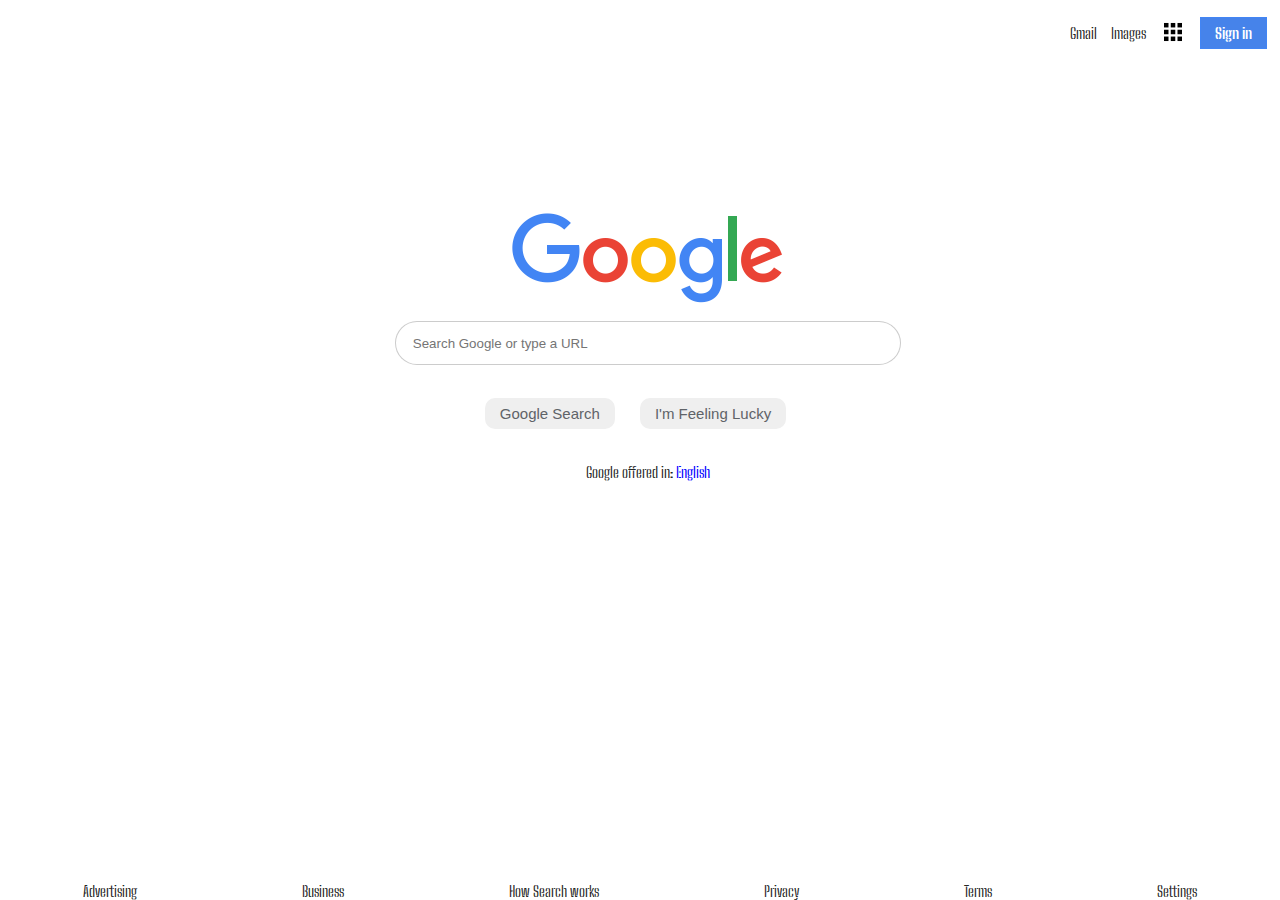
<file: googleHomePage/index.html>
<!DOCTYPE html>
<html lang="en">
<head>
    <meta charset="UTF-8">
    <meta name="viewport" content="width=device-width, initial-scale=1.0">
    <meta http-equiv="X-UA-Compatible" content="ie=edge">
    <link href="https://fonts.googleapis.com/css2?family=Big+Shoulders+Stencil+Text:wght@600&display=swap" rel="stylesheet">
    <link rel="stylesheet" href="style.css">
    <title>Google</title>
</head>
<body>
    <div id="nav">
        <a></a>
        <a href="#" id="gmail">Gmail</a>
        <a href="#" id="image">Images</a>
        <a href="#" id="menu"><img src="menu.png" height="30px" width="30px"></a>
        <a href="#" id="sign-in">Sign in</a>
    </div>
    <div id="main">
        <a href="#" id="logo"><img src="logo.png"></a>
        <input type="text" id="search" placeholder="    Search Google or type a URL">
        <div id="moreinfo">
            <button id="google-search-btn">Google Search</button><button id="random-search-btn">I'm Feeling Lucky</button>
        </div>
        <p id="google-text">Google offered in: <a href="#" id="English">English</a></p>
    </div>
    <div id="footer">
        <a href="#" id="advertising">Advertising</a>
        <a href="#" id="business">Business</a>
        <a href="#" id="hsw">How Search works</a>
        <a href="#" id="privacy">Privacy</a>
        <a href="#" id="terms">Terms</a>
        <a href="#" id="settings">Settings</a>
    </div>
</body>
</html>
</file>
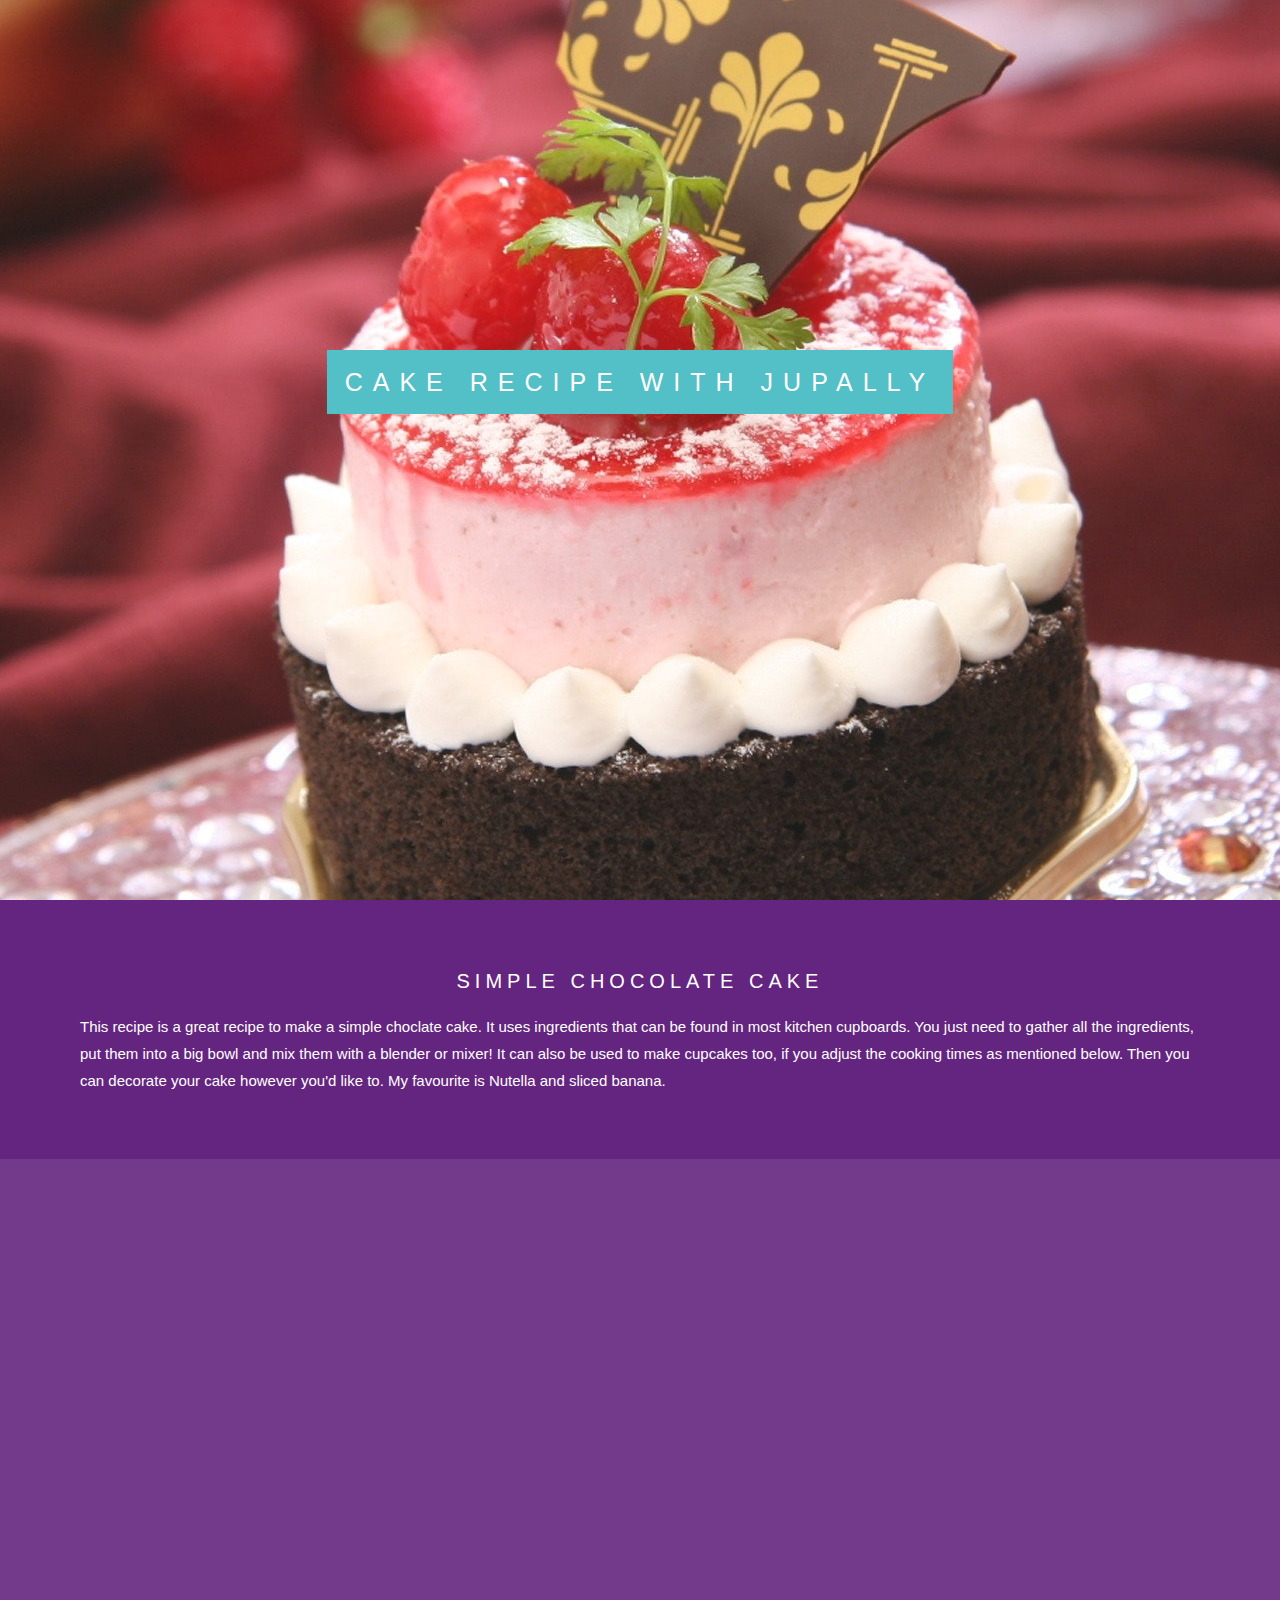
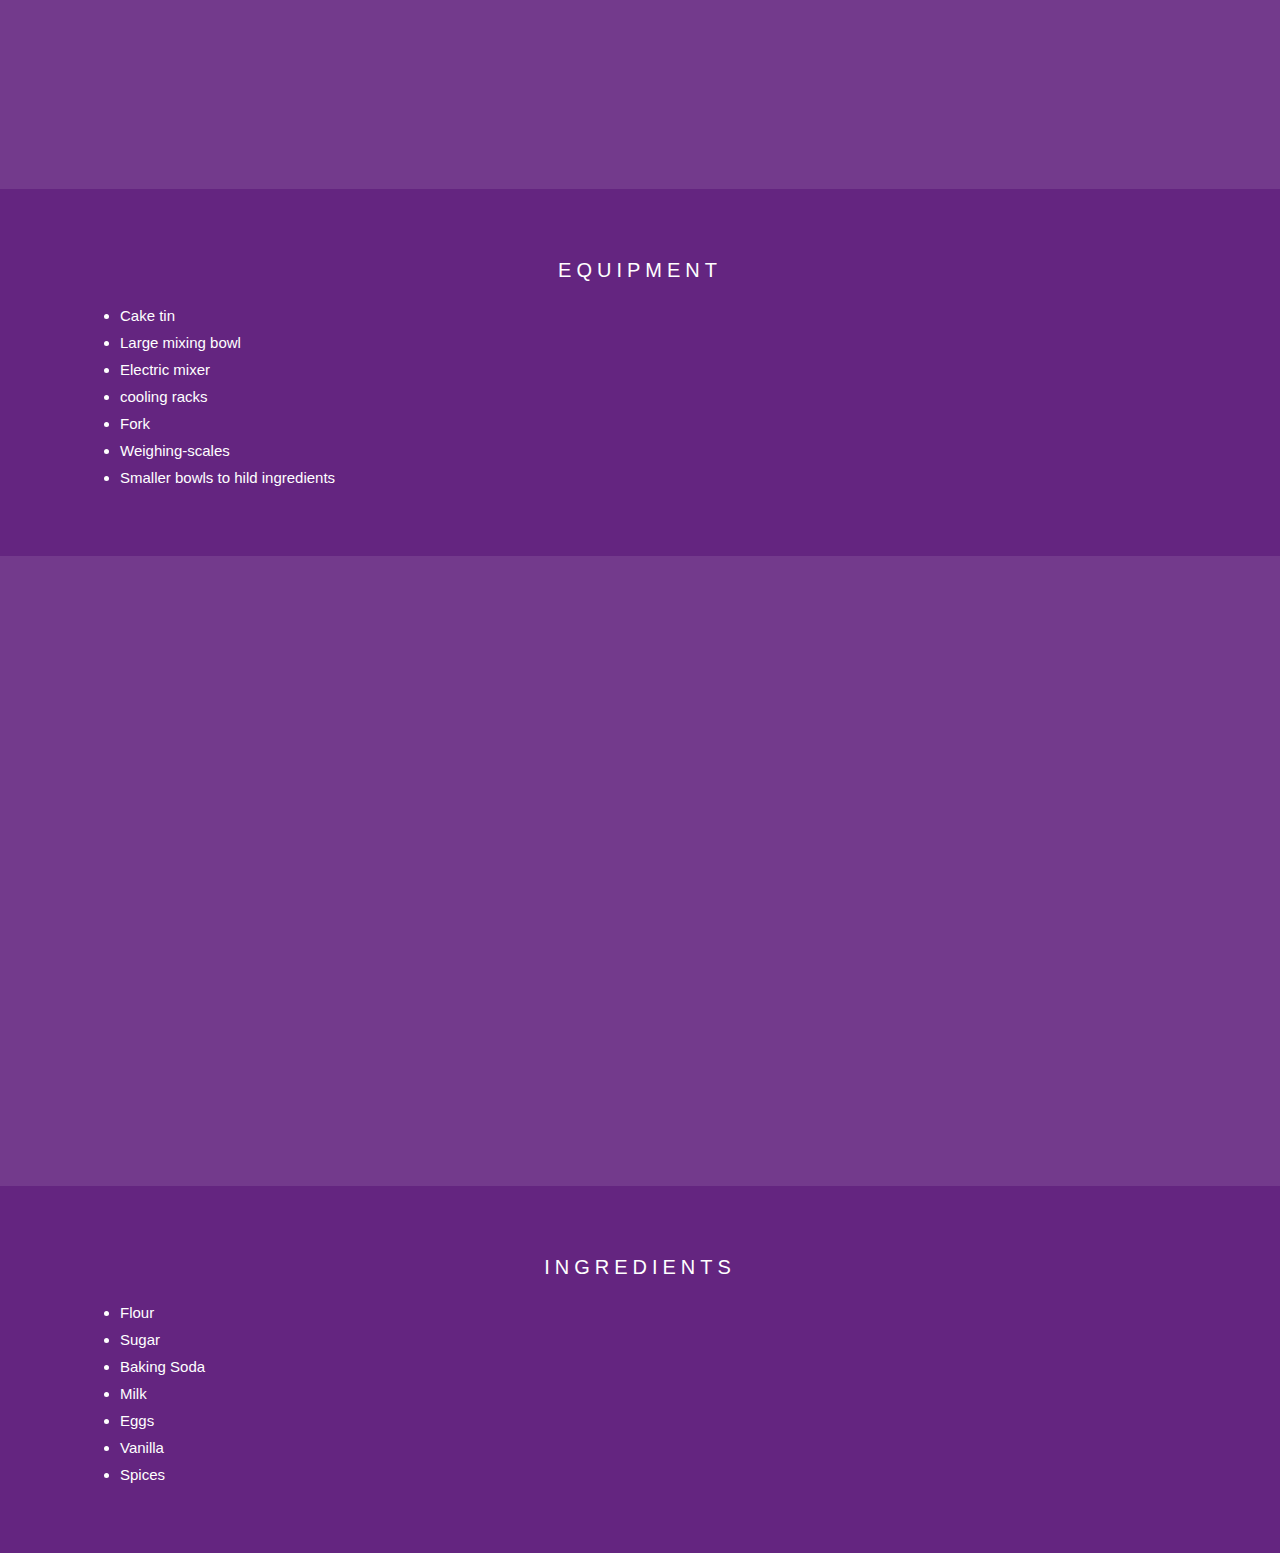
<file: Parallyx Scroll/index.html>
<!DOCTYPE html>
<html>
  <head>
    <meta name="viewport" content="width=device-width, initial-scale=1" />
    <link rel="stylesheet" type="text/css" href="style.css" />
  </head>

  <div class="cake">
    <div class="caption">
      <span class="border">CAKE RECIPE WITH JUPALLY</span>
    </div>
  </div>

  <div class="textSection">
    <h3>SIMPLE CHOCOLATE CAKE</h3>
    <p>
      This recipe is a great recipe to make a simple choclate cake. It uses
      ingredients that can be found in most kitchen cupboards. You just need to
      gather all the ingredients, put them into a big bowl and mix them with a
      blender or mixer! It can also be used to make cupcakes too, if you adjust
      the cooking times as mentioned below. Then you can decorate your cake
      however you'd like to. My favourite is Nutella and sliced banana.
    </p>
  </div>
  <div class="kitchen-equipment"></div>
  <div class="textSection">
    <h3>EQUIPMENT</h3>
    <ul>
      <li>Cake tin</li>
      <li>Large mixing bowl</li>
      <li>Electric mixer</li>
      <li>cooling racks</li>
      <li>Fork</li>
      <li>Weighing-scales</li>
      <li>Smaller bowls to hild ingredients</li>
    </ul>
  </div>
  <div class="cake-ingredients"></div>
  <div class="textSection">
    <h3>INGREDIENTS</h3>
    <ul>
      <li>Flour</li>
      <li>Sugar</li>
      <li>Baking Soda</li>
      <li>Milk</li>
      <li>Eggs</li>
      <li>Vanilla</li>
      <li>Spices</li>
    </ul>
  </div>
</html>
</file>
<file: googleHomePage/style.css>
body {
    height: 100%;
    width: 100%;
}
#nav {
    display: grid;
    grid-template-columns: auto 50px 50px 50px 50px;
    grid-template-rows: 50px;
    margin: 0 30px 0 10px;
}
a, p {
    text-decoration: none;
    color: rgba(0,0,0,0.87);
    font-size: 15px;
    font-family: 'Big Shoulders Stencil Text', cursive;  
}
a:hover {
    text-decoration: underline;
}
#gmail,#image,#menu,#sign-in{
    justify-self: center;
    align-self: center;
}
#image {
    margin-right: 10px;
}
#menu {
    margin-right: 20px;
}
#sign-in {
    background-color: #4683ea;
    height: 30px;
    width: 65px;
    line-height: 30px;
    text-align: centeR;
    color: white;
    font-weight: bold;
    border: 1px solid #4285f4;
}
#main {
    /* min-height: 100%; */
    display: grid;
    grid-template-columns:auto;
    grid-template-rows: 250px 70px 70px 250px;
}
#logo {
    justify-self: center;
    align-self: end;
}
#search {
    height: 40px;
    width: 500px;
    align-self: center;
    justify-self: center; 
    border: 1px solid rgba(0, 0, 0, 0.2);
    border-radius: 30px;
}
#search:focus, #search:hover  {
    box-shadow: 1px 1px 5px grey;
}
#moreinfo{
    justify-self: center;
    align-self: center;
}
#google-search-btn,#random-search-btn {
    border: none;
    font-size: 15px;
    color: #5F6368;
    margin-right: 25px;
    padding: 7px 15px 7px 15px;
    border-radius: 10px;
}
#google-search-btn:hover, #random-search-btn:hover {
    border: 1px solid rgba(0, 0, 0, 1);
}
#google-text {
    justify-self: center;
}
#English{
    color: blue;
}
#footer {
    position: absolute;
    bottom :0px;
    left:0px;
    right: 0px;
    display: grid;
    grid-template-columns: repeat(6,auto);
}
#advertising,#business,#hsw ,#privacy,#terms,#settings {
    justify-self: center;
    align-self: center;
}
</file>
<file: Parallyx Scroll/style.css>
body,
html {
  height: 100%;
  margin: 0;
  font: 400 15px/1.8 "Lato", sans-serif;
  color: White;
}
.cake,
.kitchen-equipment,
.cake-ingredients {
  position: relative;
  background-position: center;
  background-repeat: no-repeat;
  background-color: #642580;
  background-size: cover;
  background-attachment: fixed;
  min-height: 70%;
  opacity: 0.9;
}
.border {
  background-color: #41bac1;
  color: White;
  padding: 18px;
  font-size: 25px;
  letter-spacing: 10px;
}

.cake {
  background-image: url("img_parallax.jpg");
  min-height: 100%;
  background-size: auto;
}

h3 {
  letter-spacing: 5px;
  text-transform: uppercase;
  font: 20px "Lato", sans-serif;
  color: white;
  text-align: center;
}

.textSection {
  background-color: #642580;
  padding: 50px 80px;
}
.kitchen-equipment {
  background-image: url("utensils.JPG");
}
.cake-ingredients {
  background-image: url("ingredients.jpg");
}
.caption {
  position: absolute;
  text-align: center;
  top: 40%;
  width: 100%;
}
@media screen and (max-width: 1024px) {
  .cake,
  .layer-cake,
  .kitchen-equipment,
  .cake-ingredients,
  .bowl-of-cakemix,
  .cake-in-oven,
  .decorated-cake {
    background-attachment: scroll;
  }
}
</file>
